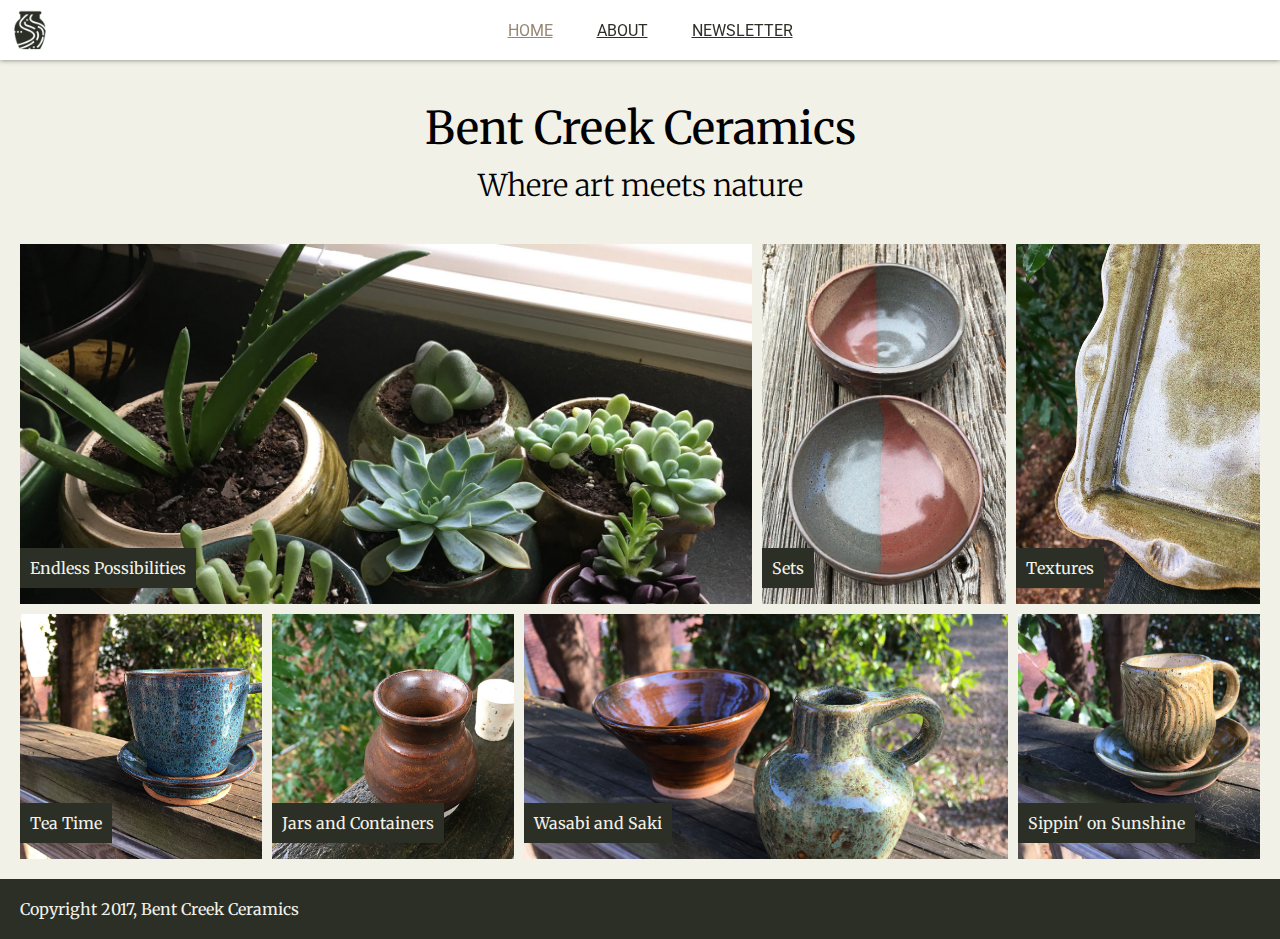
<file: index.html>
<!DOCTYPE html>
<html>
<head>
  <meta charset="utf-8">
  <title>Bent Creek Ceramics</title>
  <link href="https://fonts.googleapis.com/css?family=Merriweather:300,300i,400,400i,700|Roboto:300,300i,400,400i" rel="stylesheet">
  <link rel="stylesheet" href="styles.css">
  <link rel="icon" href="images/bent-creek-logo-coral.png">
</head>
<body>
  <header id="header-primary">
    <div id="header-logo"></div>
    <nav>
        <a href="index.html" class="active">HOME</a>
        <a href="about.html">ABOUT</a>
        <a href="newsletter.html">NEWSLETTER</a>
    </nav>
  </header>

  <main>
    <section id="title">
      <p>Bent Creek Ceramics</p>
      <p>Where art meets nature</p>
    </section>
    <section id="row-1">
      <div id="product-1">
        <p>Endless Possibilities</p>
      </div>
      <div id="product-2">
        <p>Sets</p>
      </div>
      <div id="product-3">
        <p>Textures</p>
      </div>
    </section>
    <section id="row-2">
      <div id="product-4">
        <p>Tea Time</p>
      </div>
      <div id="product-5">
        <p>Jars and Containers</p>
      </div>
      <div id="product-6">
        <p>Wasabi and Saki</p>
      </div>
      <div id="product-7">
        <p>Sippin' on Sunshine</p>
      </div>
    </section>


    <!-- <div id="product-1"><img src="images/product-1.jpg" alt="product-1"></div>
    <div id="product-2"><img src="images/product-2.jpg" alt="product-2"></div>
    <div id="product-3"><img src="images/product-3.jpg" alt="product-3"></div> -->



  </main>
  <footer>
    <p>Copyright 2017, Bent Creek Ceramics</p>
  </footer>
</body>
</html>
</file>
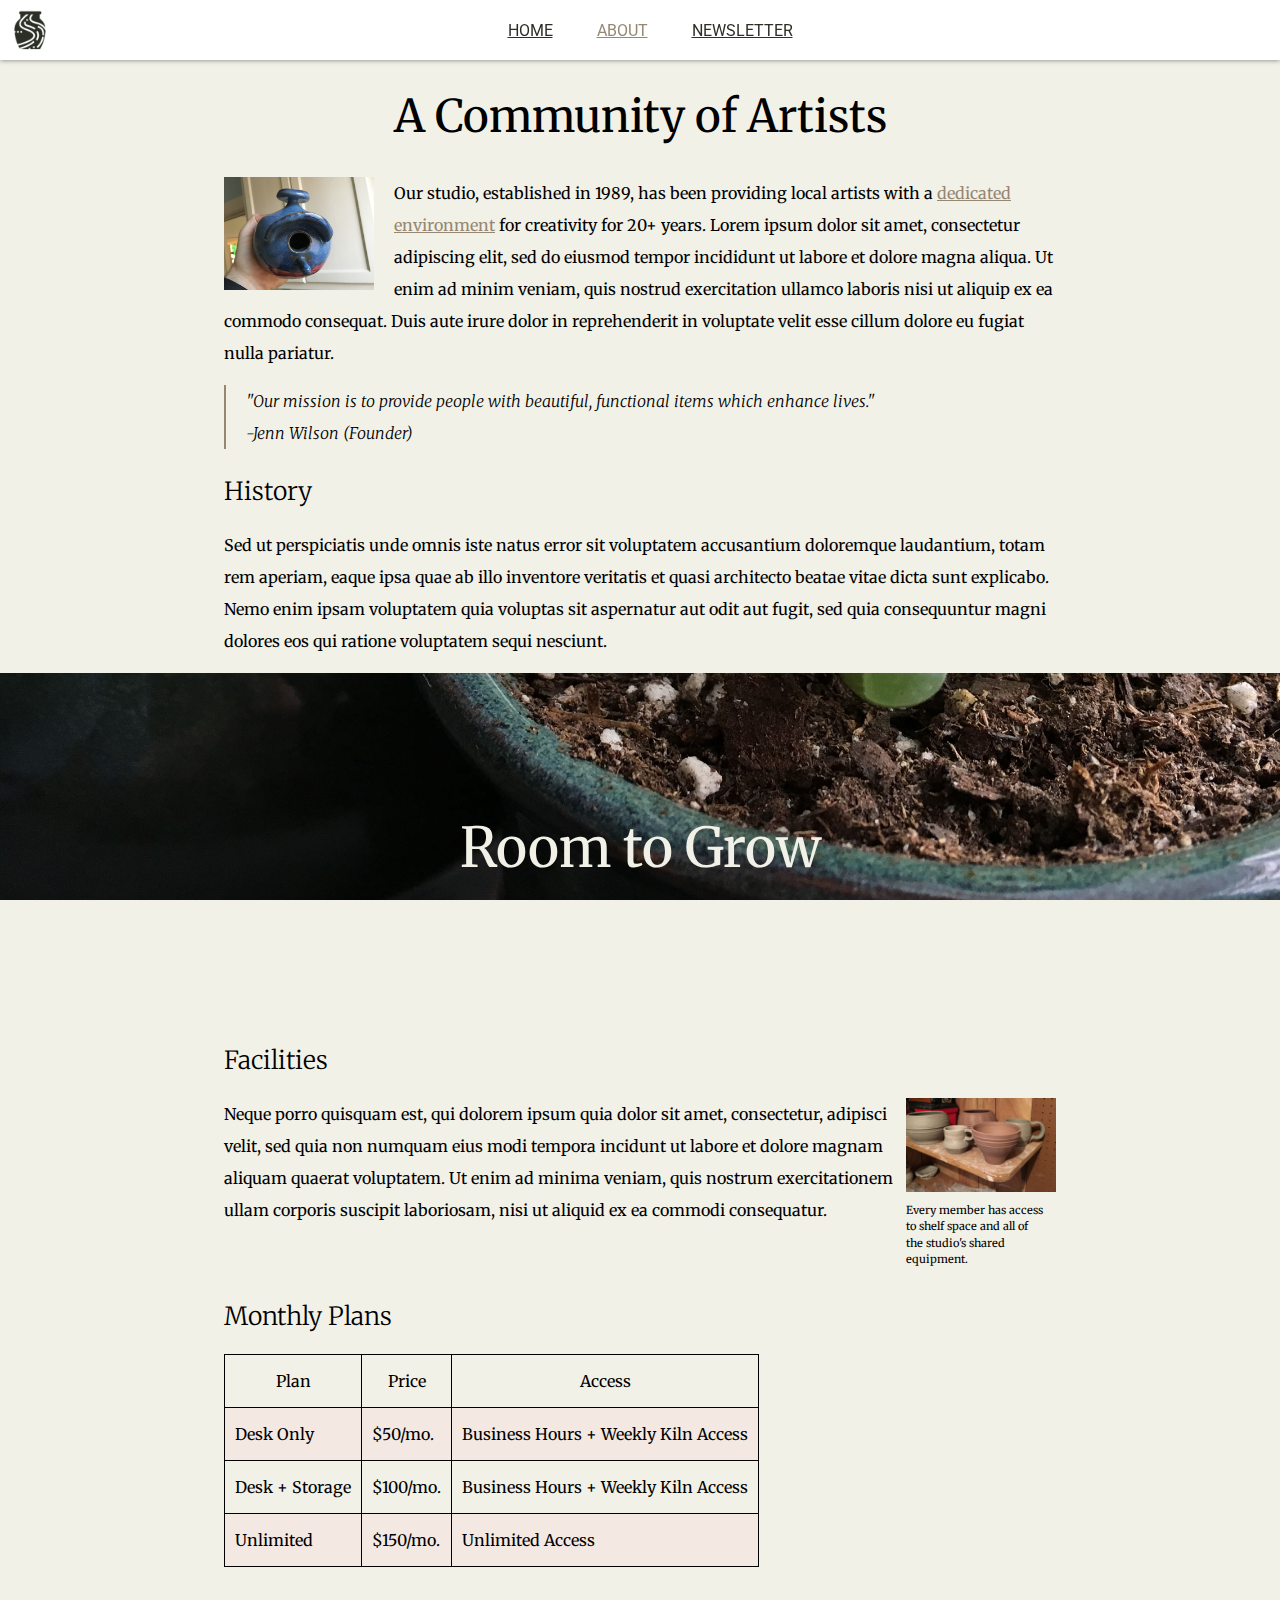
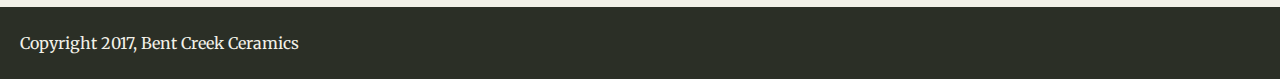
<file: about.html>
<!DOCTYPE html>
<html>
  <head>
    <meta charset="utf-8">
    <title>Bent Creek Ceramics - About</title>
    <link href="https://fonts.googleapis.com/css?family=Merriweather:300,300i,400,400i,700|Roboto:300,300i,400,400i" rel="stylesheet">
    <link rel="stylesheet" href="about.css">
    <link rel="icon" href="images/bent-creek-logo-coral.png">
    
  </head>
  <body>
    <header id="header-primary">
      <div id="header-logo"></div>
      <nav>
          <a href="index.html">HOME</a>
          <a href="about.html" class="active">ABOUT</a>
          <a href="newsletter.html">NEWSLETTER</a>
      </nav>
    </header>

    <section id="content-top">
      <p>A Community of Artists</p>
      <img src="images/birdhouse.jpg" alt="birdhouse" width="150">
      <p>
        Our studio, established in 1989, has been providing local artists with a <a href="#facilities">dedicated environment</a> for creativity for 20+ years. Lorem ipsum dolor sit amet, consectetur adipiscing elit, sed do eiusmod tempor incididunt ut labore et dolore magna aliqua. Ut enim ad minim veniam, quis nostrud exercitation ullamco laboris nisi ut aliquip ex ea commodo consequat. Duis aute irure dolor in reprehenderit in voluptate velit esse cillum dolore eu fugiat nulla pariatur.
      </p>
      <blockquote cite="">
        "Our mission is to provide people with beautiful, functional items which enhance lives."<br>
        -Jenn Wilson (Founder)
      </blockquote>
      <p class="title">History</p>
      <p>
        Sed ut perspiciatis unde omnis iste natus error sit voluptatem accusantium doloremque laudantium, totam rem aperiam, eaque ipsa quae ab illo inventore veritatis et quasi architecto beatae vitae dicta sunt explicabo. Nemo enim ipsam voluptatem quia voluptas sit aspernatur aut odit aut fugit, sed quia consequuntur magni dolores eos qui ratione voluptatem sequi nesciunt.
      </p>
    </section>
    <header id="header-secondary">
      <p>Room to Grow</p>
    </header>
    <section id="content-bottom">
        <p id="facilities" class="title">Facilities</p>
        <div id="flex">
          <p>
            Neque porro quisquam est, qui dolorem ipsum quia dolor sit amet, consectetur, adipisci velit, sed quia non numquam eius modi tempora incidunt ut labore et dolore magnam aliquam quaerat voluptatem. Ut enim ad minima veniam, quis nostrum exercitationem ullam corporis suscipit laboriosam, nisi ut aliquid ex ea commodi consequatur.
          </p>
          <div>
            <img src="images/background-1.jpg" alt="clay pots" width="150">
            <p id="caption">Every member has access to shelf space and all of the studio's shared equipment.</p>
          </div>
        </div>
        <p class="title">Monthly Plans</p>
        <table>
        <thead>
          <tr>
            <th>Plan</th>
            <th>Price</th>
            <th>Access</th>
          </tr>
        </thead>
          <tbody>
            <tr>
              <td>Desk Only</td>
              <td>$50/mo.</td>
              <td>Business Hours + Weekly Kiln Access</td>
            </tr>
            <tr>
              <td>Desk + Storage</td>
              <td>$100/mo.</td>
              <td>Business Hours + Weekly Kiln Access</td>
            </tr>
            <tr>
              <td>Unlimited</td>
              <td>$150/mo.</td>
              <td>Unlimited Access</td>
            </tr>
          </tbody>
        </table>

    </section>



    <footer>
      <p>Copyright 2017, Bent Creek Ceramics</p>
    </footer>
  </body>
</html>
</file>
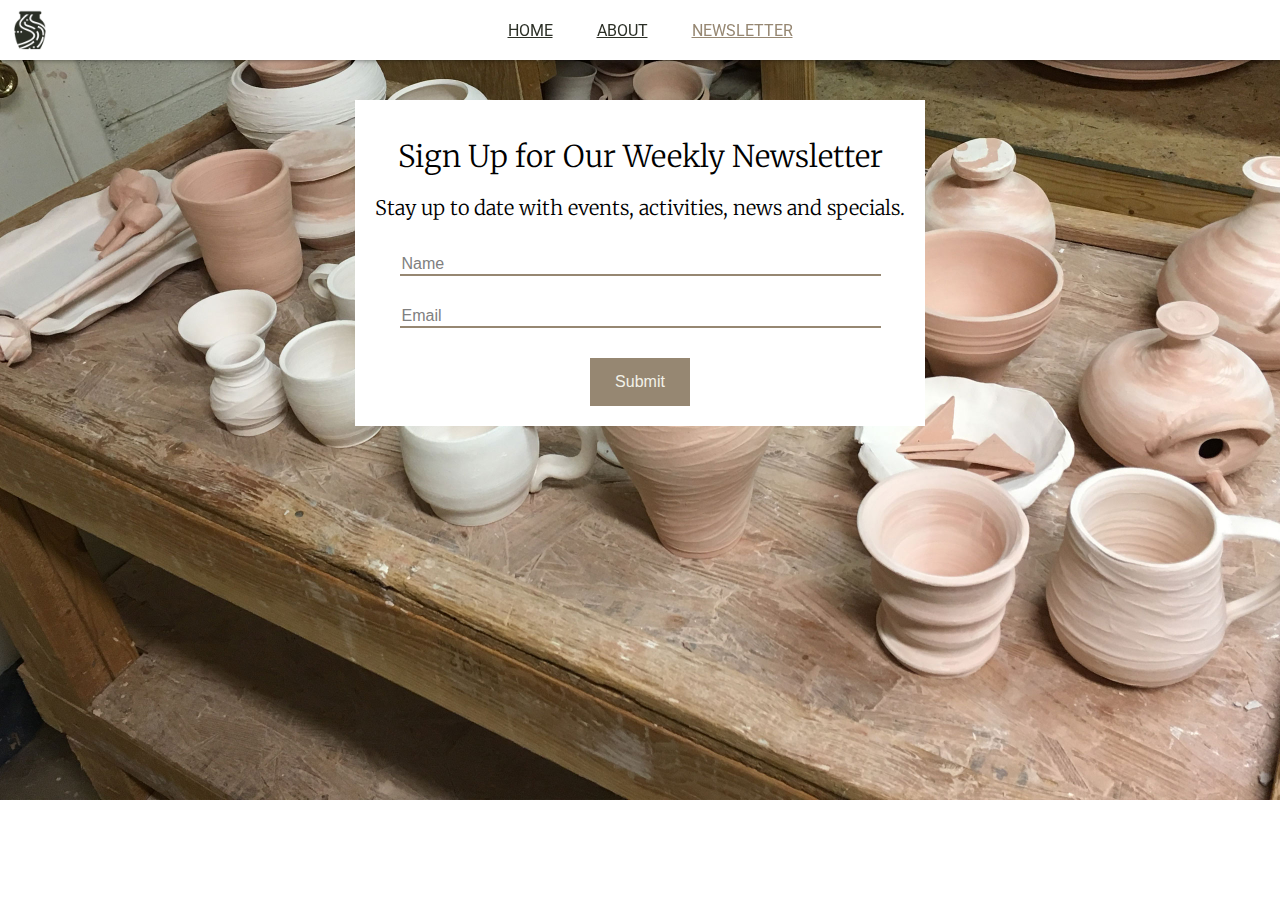
<file: newsletter.html>
<!DOCTYPE html>
<html>
  <head>
    <meta charset="utf-8">
    <title>Bent Creek Ceramics - Newsletter</title>
    <link href="https://fonts.googleapis.com/css?family=Merriweather:300,300i,400,400i,700|Roboto:300,300i,400,400i" rel="stylesheet">
    <link rel="stylesheet" href="newsletter.css">
    <link rel="icon" href="images/bent-creek-logo-coral.png">
  </head>
  <body>
    <header id="header-primary">
      <div id="header-logo"></div>
      <nav>
          <a href="index.html">HOME</a>
          <a href="about.html">ABOUT</a>
          <a href="newsletter.html" class="active">NEWSLETTER</a>
      </nav>
    </header>
    <section id="main">
      <div id="form">
        <p>Sign Up for Our Weekly Newsletter</p>
        <p>Stay up to date with events, activities, news and specials.</p>
        <input id="nameInput" type="text" name="name" value="Name">
        <input id="emailInput" type="email" name="email" value="Email">
        <button id="signupButton" type="button" name="submit">Submit</button>
      </div>
    </section>

    <script type="text/javascript">
      var nameInput = document.getElementById('nameInput');
      var emailInput = document.getElementById('emailInput');
      var signupButton = document.getElementById('signupButton');
      signupButton.addEventListener('click', function(e) {
        var nameVal = nameInput.value;
        var emailVal = emailInput.value;
        if (nameVal && emailVal) {
          alert('Thanks for signing up, ' + nameVal + '. Newsletters will be sent to ' + emailVal);
          nameInput.value = "";
          emailInput.value = "";
        } else {
          alert('We would love for you to sign up, please provide both your name and email address.');
        }
      });
    </script>
  </body>
</html>
</file>
<file: styles.css>
/*HOME*/

body {
  background: #F2F1E8;
  margin: 0 auto;
  font-family: 'Merriweather', serif;

}

/*HEADER*/

header {
  display: flex;
  justify-content: flex-start;
  align-items: center;
  background: #FFFFFF;
  position: fixed;
  top: 0;
  width: 100%;
  box-shadow: 0 0 5px 0 rgba(0, 0, 0, 0.5);
}

#header-logo {
  background-image: url(images/bent-creek-logo.png);
  background-repeat: no-repeat;
  background-size: contain;
  width: 40px;
  height: 40px;
  margin: 10px;
}

nav {
  margin: 0 auto;
  padding-right: 40px;
}

nav a {
  padding: 20px;
  color: #2B2F26;
  font-family: 'Roboto', sans-serif;
}

.active {
  color: #968772;
}

nav a:hover {
  color: #CD5D67;
  transition-duration: 1s;
}

/*MAIN*/

main {
  margin-top: 100px; /* to give room between the fixed navbar and content*/

}

#title {
  text-align: center;

}

#title p:nth-of-type(1) {
  font-size: 45px;
  margin-bottom: 0;
}

#title p:nth-of-type(2) {
  font-size: 30px;
  margin-top: 10px;
  font-weight: lighter;
}

#row-1 {
  /*max-width: 100%;*/
  margin: 0 auto;
  /*border: 2px solid fuchsia;*/
  display: flex;
  /*justify-content: space-between;*/
  /*flex-flow: row wrap;*/
}

main div {
  /*padding for major image elements*/
  margin: 10px 10px 0 0;
  /*changing the div's into flex containers to position the labels*/
  display: flex;
  align-items: flex-end;
}

#row-1 p,
#row-2 p {
  background-color: #2B2F26;
  color: #F2F1E8;
  display: inline;
  vertical-align: bottom;
  padding: 10px;

}

#product-1 {
  background-image: url(images/product-1.jpg);
  background-repeat: no-repeat;
  flex-basis: 60%;
  height: 360px;
  /*flex-grow: 3;
  flex-shrink: 3;*/
  background-size: cover;
  margin-left: 20px;
  /*border: 2px solid red;*/
}

#product-2 {
  background-image: url(images/product-2.jpg);
  background-repeat: no-repeat;
  flex-basis: 20%;
  /*flex-grow: 1;
  flex-shrink: 1;*/
  height: 360px;
  /*height: 50vh;*/
  background-size: cover;
  background-position: center;
  /*border: 2px solid green;*/

}

#product-3 {
  background-image: url(images/product-3.jpg);
  background-repeat: no-repeat;
  flex-basis: 20%;
  /*flex-grow: 1;
  flex-shrink: 1;*/
  height: 360px;
  background-size: cover;
  margin-right: 20px;
  /*border: 2px solid blue;*/

}

#row-2 {
  /*max-width: 100%;*/
  margin: 0 auto;
  /*border: 2px solid fuchsia;*/
  display: flex;
  /*justify-content: space-between;*/
  /*flex-flow: row wrap;*/
}


#product-4 {
  background-image: url(images/product-4.jpg);
  background-repeat: no-repeat;
  flex-basis: 20%;
  flex-grow: 1;
  flex-shrink: 1;
  height: 245px;
  background-size: cover;
  margin-left: 20px;
  /*border: 2px solid blue;*/

}

#product-5 {
  background-image: url(images/product-5.jpg);
  background-repeat: no-repeat;
  flex-basis: 20%;
  flex-grow: 1;
  flex-shrink: 1;
  height: 245px;
  background-size: cover;
  /*border: 2px solid blue;*/

}

#product-6 {
  background-image: url(images/product-6.jpg);
  background-repeat: no-repeat;
  flex-basis: 40%;
  flex-grow: 1;
  flex-shrink: 1;
  height: 245px;
  background-size: cover;
  /*border: 2px solid blue;*/

}

#product-7 {
  background-image: url(images/product-7.jpg);
  background-repeat: no-repeat;
  flex-basis: 20%;
  flex-grow: 1;
  flex-shrink: 1;
  height: 245px;
  background-size: cover;
  margin-right: 20px;
  /*border: 2px solid blue;*/

}



/*FOOTER*/

footer {
  background-color: #2B2F26;
}

footer p {
  padding: 20px;
  color: #F2F1E8;
  margin: 20px 0 0 0;

}









/*STLYING INFO*/

/*font-family: 'Merriweather', serif;
font-family: 'Roboto', sans-serif;*/
/*
Background: #F2F1E8
Text: #131511
Inline Link: #968772
Inline Link (Hover): #967343
Navigation Background: #FFFFFF
Navigation Text: #2B2F26
Navigation Text (Hover): #CD5D67
Navigation Text (Active) #968772
Button Background: #968772
Button Background (Hover): #967343
Button Text: #F2F1E8
Button Text (Hover): #FFFFFF
Input Border Bottom: #968772
Input Border Bottom (Focus): #967343*/
</file>
<file: about.css>
/*HOME*/

body {
  background: #F2F1E8;
  margin: 0 auto;
  line-height: 2em;
  font-family: 'Merriweather', serif;

}

/*HEADER*/

#header-primary {
  display: flex;
  justify-content: flex-start;
  align-items: center;
  background: #FFFFFF;
  position: fixed;
  top: 0;
  width: 100%;
  box-shadow: 0 0 5px 0 rgba(0, 0, 0, 0.5);

}

#header-logo {
  background-image: url(images/bent-creek-logo.png);
  background-repeat: no-repeat;
  background-size: contain;
  width: 40px;
  height: 40px;
  margin: 10px;
}

nav {
  margin: 0 auto;
  padding-right: 40px;
}

nav a {
  padding: 20px;
  color: #2B2F26;
  font-family: 'Roboto', sans-serif;
}

nav a:hover {
  color: #CD5D67;
  transition-duration: 1s;
}

.active {
  color: #968772;
}


/*MAIN*/
section a {
  color: #968772;
}
section a:hover {
  color: #967343;
}
#content-top {
  margin: 0 auto;
  margin-top: 100px; /* to give room between the fixed navbar and content*/
  max-width: 65%;
}
#content-top p:nth-of-type(1) {
  font-size: 45px;
  text-align: center;
}
#content-top img {
  float: left;
  margin: 0 20px 10px 0;
}
.title {
  font-size: 25px;
  line-height: 1em;
  font-weight: 300;
}
#content-top blockquote {
  border-left: 2px solid #968772;
  padding-left: 20px;
  margin-bottom: 30px;
  margin-left: 0px;
  font-style: italic;
  font-weight: lighter;
}

#header-secondary {
  background-image: url(images/background-3.jpg);
  background-attachment: fixed;
  background-repeat: no-repeat;
  background-size: cover;
  height: 350px;
  display: flex;
  justify-content: center;
  align-items: center;
}

#header-secondary p {
  color: #F2F1E8;
  font-size: 55px;
  /*text-align: center;*/
  /*padding: 150px;*/
}

#content-bottom {
  margin: 0 auto;
  max-width: 65%;
}

#flex {
  display: flex;
}

#flex p:nth-of-type(1) {
  padding-right: 10px;
  margin-top: 0px;
}

#caption {
  font-size: 11px;
  line-height: 1.5em;
}

table {
  border-collapse: collapse;
}

th {
  font-weight: normal;
}

th, td {
  border: 1px solid black;
  padding: 10px;
}

tbody tr:nth-of-type(odd) {
  background-color: #F4E9E2;
}


/*FOOTER*/

footer {
  background-color: #2B2F26;
  margin-top: 40px;
}

footer p {
  padding: 20px;
  color: #F2F1E8;
  margin: 20px 0 0 0;

}



/*STLYING INFO*/

/*font-family: 'Merriweather', serif;
font-family: 'Roboto', sans-serif;*/
/*
Background: #F2F1E8
Text: #131511
Inline Link: #968772
Inline Link (Hover): #967343
Navigation Background: #FFFFFF
Navigation Text: #2B2F26
Navigation Text (Hover): #CD5D67
Navigation Text (Active) #968772
Button Background: #968772
Button Background (Hover): #967343
Button Text: #F2F1E8
Button Text (Hover): #FFFFFF
Input Border Bottom: #968772
Input Border Bottom (Focus): #967343*/
</file>
<file: newsletter.css>
/*HOME*/

body {
  background-image: url(images/background-2.jpg);
  background-size: cover;
  background-repeat: no-repeat;
  margin: 0 auto;
  line-height: 2em;
  font-family: 'Merriweather', serif;
  width: 100vw;

}

/*HEADER*/

#header-primary {
  display: flex;
  justify-content: flex-start;
  align-items: center;
  background: #FFFFFF;
  position: fixed;
  top: 0;
  width: 100%;
  box-shadow: 0 0 5px 0 rgba(0, 0, 0, 0.5);

}

#header-logo {
  background-image: url(images/bent-creek-logo.png);
  background-repeat: no-repeat;
  background-size: contain;
  width: 40px;
  height: 40px;
  margin: 10px;
}

nav {
  margin: 0 auto;
  padding-right: 40px;
}

nav a {
  padding: 20px;
  color: #2B2F26;
  font-family: 'Roboto', sans-serif;
}

.active {
  color: #968772;
}

nav a:hover {
  color: #CD5D67;
  transition-duration: 1s;
}

/*MAIN*/

#main {
  margin-top: 100px; /* to give room between the fixed navbar and content*/
  display: flex;
  justify-content: center;
  /*align-content: center;*/
}

#form {
  background-color: white;
  display: flex;
  flex-direction: column;
  align-items: center;
  padding: 20px;
}

#form p:nth-of-type(1) {
  font-size: 30px;
  font-weight: lighter;
  margin: 20px;
}
#form p:nth-of-type(2) {
  font-size: 20px;
  font-weight: lighter;
  margin: 0 0 30px 0;
}


input {
  display: block;
  border: none;
  border-bottom: 2px solid #968772;
  width: 90%;
  margin-bottom: 30px;
  font-size: 16px;
  color: gray;
}

input:focus {
  border-bottom: 2px solid #967343;
  outline: none;
  transition-duration: 1s;

}

button {
  color: #F2F1E8;
  padding: 15px 25px;
  background-color: #968772;
  border: none;
  font-size: 16px;
  font-weight: lighter;
}

button:hover {
  background-color: #967343;
  color: #FFFFFF;
  transition-duration: 1s;
}




/*STLYING INFO*/

/*font-family: 'Merriweather', serif;
font-family: 'Roboto', sans-serif;*/
/*
Background: #F2F1E8
Text: #131511
Inline Link: #968772
Inline Link (Hover): #967343
Navigation Background: #FFFFFF
Navigation Text: #2B2F26
Navigation Text (Hover): #CD5D67
Navigation Text (Active) #968772
Button Background: #968772
Button Background (Hover): #967343
Button Text: #F2F1E8
Button Text (Hover): #FFFFFF
Input Border Bottom: #968772
Input Border Bottom (Focus): #967343*/
</file>
